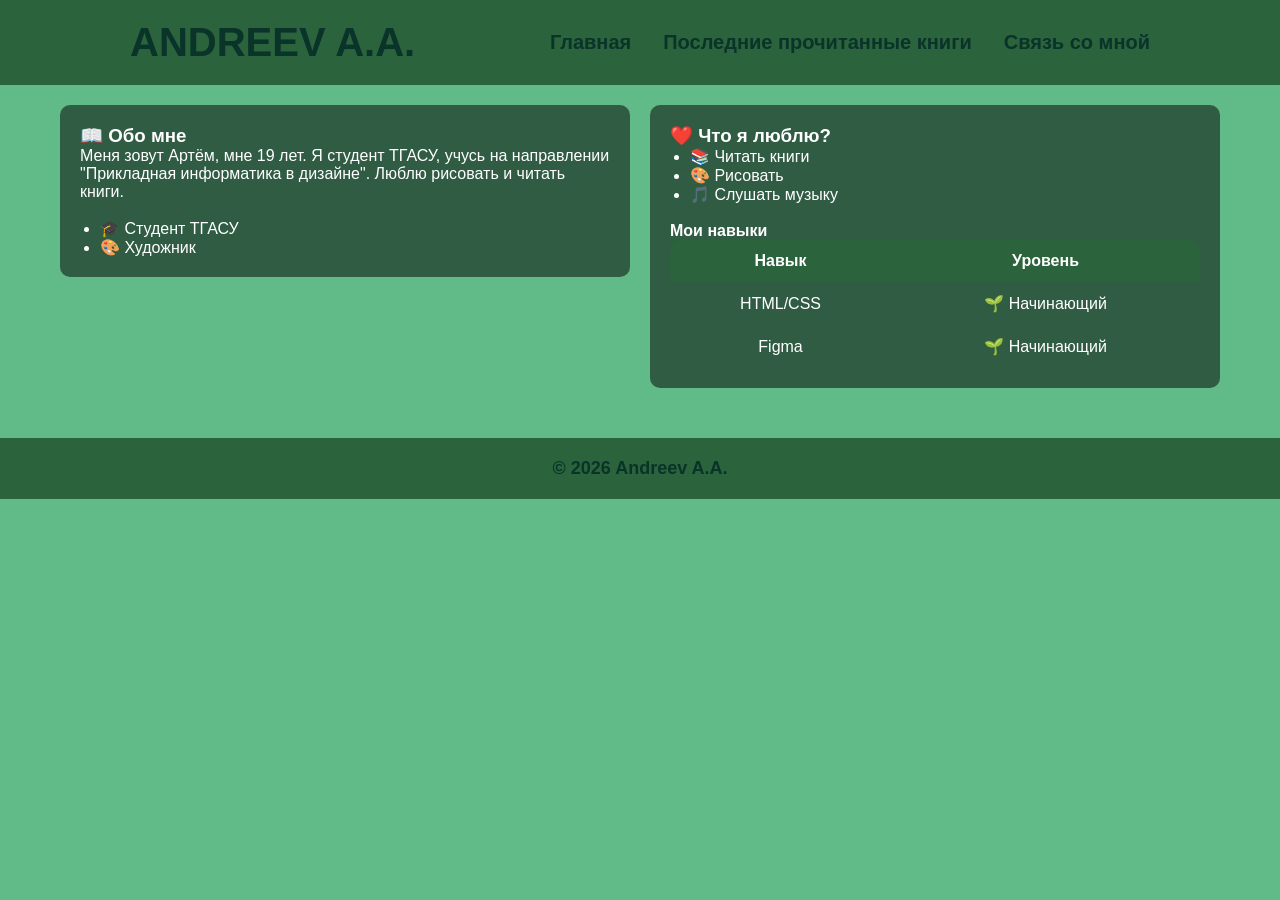
<file: index.html>
<!DOCTYPE html>
<html lang="ru">
<head>
    <meta charset="UTF-8">
    <meta name="viewport" content="width=device-width, initial-scale=1.0">
    <title>Главная | Книжный сайт</title>
    <link rel="stylesheet" href="style.css">
    <!-- link — подключает внешний CSS-файл со стилями -->
</head>
<body>

    <!-- ШАПКА САЙТА (header — семантический тег для шапки) -->
    <header class="header">
        <!-- class="header" — привязывает CSS-стили из файла style.css -->
        <div class="logo">
            <h1 class="logo_title">Andreev A.A.</h1>
            <!-- h1 — самый главный заголовок на странице -->
        </div>
        <!-- nav — семантический тег для навигации (меню) -->
        <nav class="menu">
            <ul>
                <!-- ul — ненумерованный список (маркированный) -->
                <li><a href="index.html">Главная</a></li>
                <!-- li — элемент списка, a — ссылка, href — куда ведёт ссылка -->
                <li><a href="book.html">Последние прочитанные книги</a></li>
                <li><a href="form.html">Связь со мной</a></li>
            </ul>
        </nav>
    </header>

    <!-- main — семантический тег для основного содержимого страницы -->
    <main class="container">
        <!-- container — контейнер, который центрирует и ограничивает ширину контента -->
        <div class="book-row">
            <!-- book-row — ряд из двух колонок (гибкая вёрстка) -->

            <!-- Левая колонка: обо мне -->
            <div class="book-col">
                <!-- book-col — колонка -->
                <div class="book-card">
                    <!-- book-card — карточка с информацией -->
                    <h3>📖 Обо мне</h3>
                    <!-- h3 — заголовок третьего уровня -->
                    <p>Меня зовут Артём, мне 19 лет. Я студент ТГАСУ, учусь на направлении "Прикладная информатика в дизайне". Люблю рисовать и читать книги.</p>
                    <!-- p — абзац текста -->
                    <br>
                    <!-- br — перенос строки (разрыв) -->
                    <ul>
                        <li>🎓 Студент ТГАСУ</li>
                        <li>🎨 Художник</li>
                    </ul>
                </div>
            </div>

            <!-- Правая колонка: что люблю -->
            <div class="book-col">
                <div class="book-card">
                    <h3>❤️ Что я люблю?</h3>
                    <ul>
                        <li>📚 Читать книги</li>
                        <li>🎨 Рисовать</li>
                        <li>🎵 Слушать музыку</li>
                    </ul>
                    
                    <br>
                    <h4>Мои навыки</h4>
                    <!-- h4 — заголовок четвёртого уровня -->
                    
                    <!-- skills-table — таблица с навыками -->
                    <table class="skills-table">
                        <!-- thead — шапка таблицы (заголовки колонок) -->
                        <thead>
                            <tr>
                                <th>Навык</th>   <!-- th — ячейка-заголовок (жирный текст) -->
                                <th>Уровень</th>
                            </tr>
                        </thead>
                        <!-- tbody — тело таблицы (основные строки) -->
                        <tbody>
                            <tr>
                                <td>HTML/CSS</td>  <!-- td — обычная ячейка -->
                                <td>🌱 Начинающий</td>
                            </tr>
                            <tr>
                                <td>Figma</td>
                                <td>🌱 Начинающий</td>
                            </tr>
                        </tbody>
                    </table>
                </div>
            </div>

        </div>
    </main>

    <!-- footer — семантический тег для подвала сайта -->
    <footer class="footer">
        <p>© 2026 Andreev A.A.</p>
        <!-- &copy; — HTML-сущность для символа авторского права © -->
    </footer>

</body>
</html>
</file>
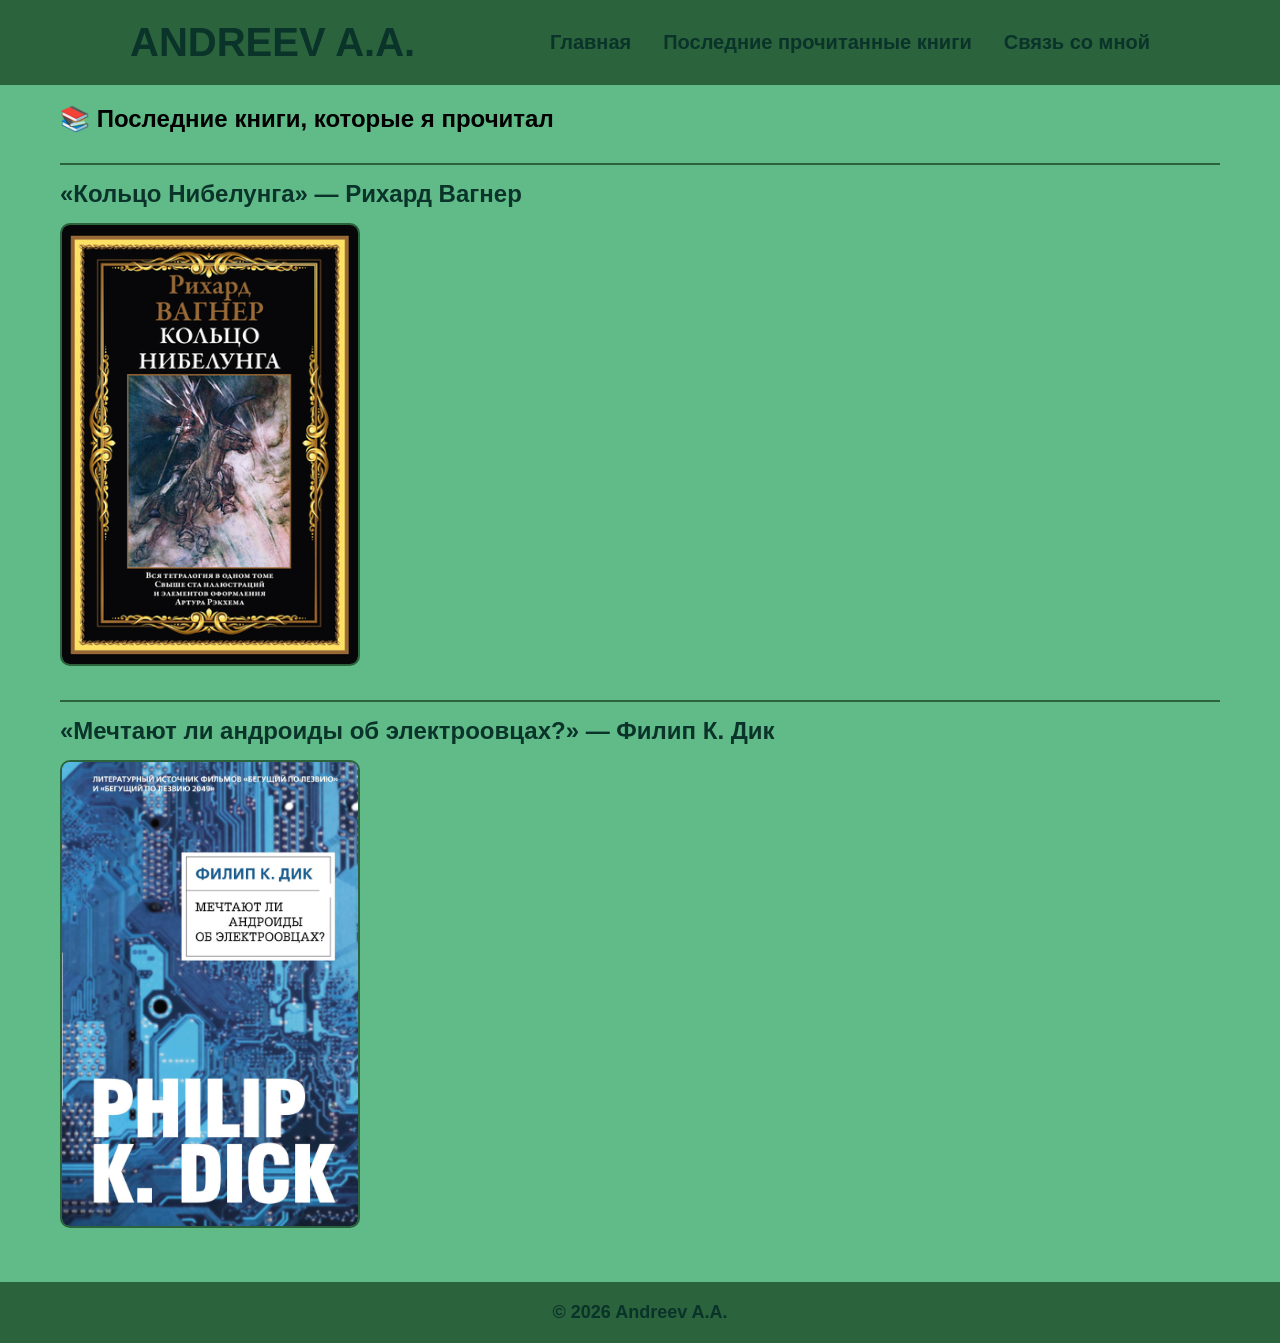
<file: book.html>
<!DOCTYPE html>
<html lang="ru">
<head>
    <meta charset="UTF-8">
    <meta name="viewport" content="width=device-width, initial-scale=1.0">
    <title>Мои книги | Andreev A.A.</title>
    <link rel="stylesheet" href="style.css">
</head>
<body>

    <header class="header">
        <div class="logo">
            <h1 class="logo_title">Andreev A.A.</h1>
        </div>
        <nav class="menu">
            <ul>
                <li><a href="index.html">Главная</a></li>
                <li><a href="book.html">Последние прочитанные книги</a></li>
                <li><a href="form.html">Связь со мной</a></li>
            </ul>
        </nav>
    </header>

    <main class="container">
        <h2>📚 Последние книги, которые я прочитал</h2>
        <!-- h2 — заголовок второго уровня -->

        <!-- КНИГА 1 -->
        <div class="book-item">
            <!-- book-item — блок с одной книгой -->
            <h3 class="book-title">«Кольцо Нибелунга» — Рихард Вагнер</h3>
            <!-- img — тег для вставки картинки -->
            <img class="book-cover" src="книга1.png" alt="Кольцо Нибелунга" width="300">
            <!-- src — путь к файлу картинки -->
            <!-- alt — альтернативный текст (показывается, если картинка не загрузилась, и для слабовидящих) -->
            <!-- width — ширина картинки в пикселях -->
        </div>

        <!-- КНИГА 2 -->
        <div class="book-item">
            <h3 class="book-title">«Мечтают ли андроиды об электроовцах?» — Филип К. Дик</h3>
            <img class="book-cover" src="книга2.jpg" alt="Мечтают ли андроиды" width="300">
        </div>
    </main>

    <footer class="footer">
        <p>© 2026 Andreev A.A.</p>
    </footer>

</body>
</html>
</file>
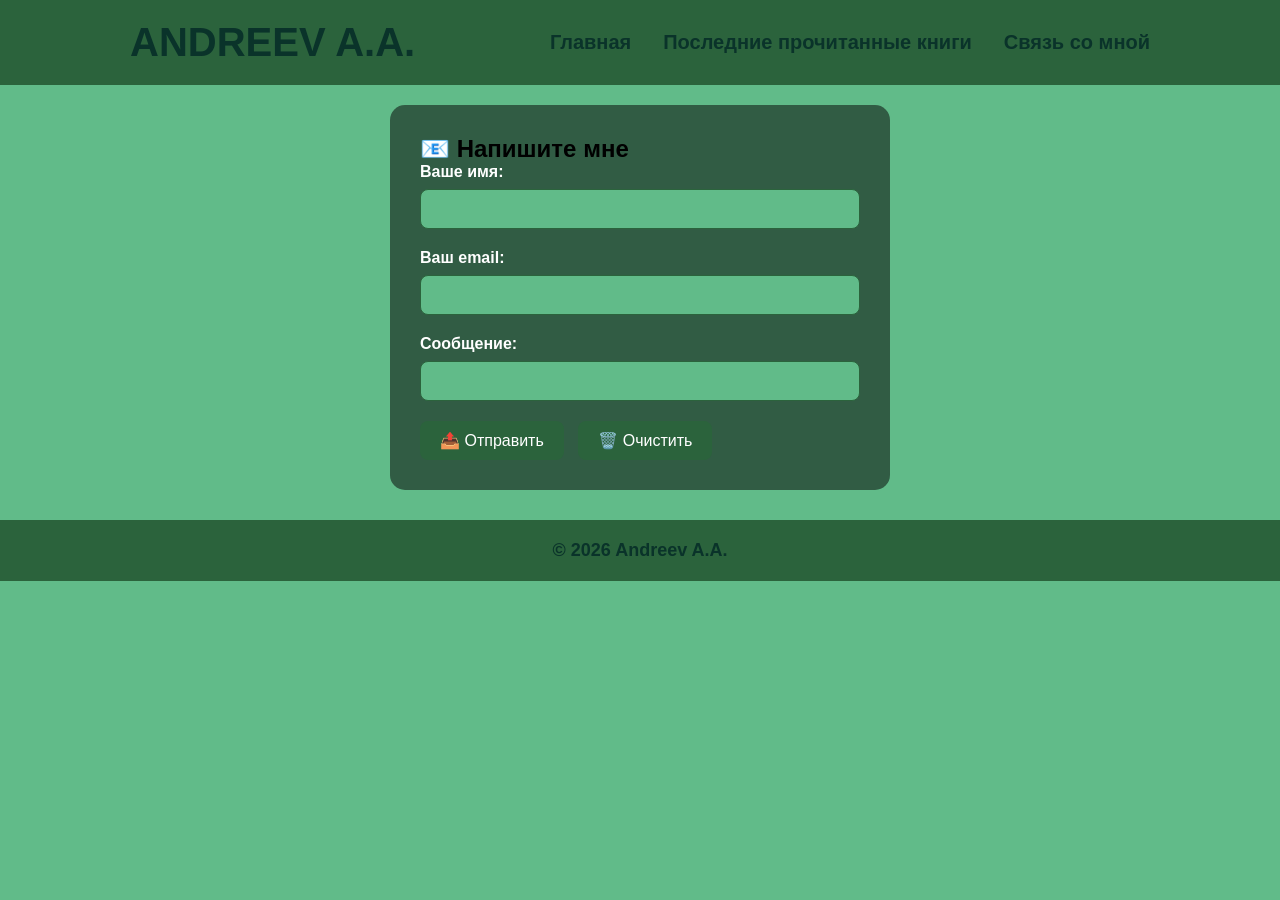
<file: form.html>
<!DOCTYPE html>
<html lang="ru">
<head>
    <meta charset="UTF-8">
    <meta name="viewport" content="width=device-width, initial-scale=1.0">
    <title>Связь со мной | Andreev A.A.</title>
    <link rel="stylesheet" href="style.css">
</head>
<body>

    <header class="header">
        <div class="logo">
            <h1 class="logo_title">Andreev A.A.</h1>
        </div>
        <nav class="menu">
            <ul>
                <li><a href="index.html">Главная</a></li>
                <li><a href="book.html">Последние прочитанные книги</a></li>
                <li><a href="form.html">Связь со мной</a></li>
            </ul>
        </nav>
    </header>

    <main>
        <div class="form-container">
            <!-- form-container — контейнер для формы -->
            <h2>📧 Напишите мне</h2>
            
            <!-- form — тег формы (группирует поля для отправки на сервер) -->
            <form>
                <!-- Поле 1: Имя -->
                <div class="form-field">
                    <!-- label — подпись к полю. for="name" связывает с полем, у которого id="name" -->
                    <label class="form-label" for="name">Ваше имя:</label>
                    <!-- input — поле ввода. type="text" — текстовое поле -->
                    <input class="form-input" type="text" id="name" name="name">
                    <!-- id — уникальный идентификатор (связан с label) -->
                    <!-- name — имя поля (отправляется на сервер) -->
                </div>

                <!-- Поле 2: Email -->
                <div class="form-field">
                    <label class="form-label" for="email">Ваш email:</label>
                    <!-- type="email" — поле для ввода email (проверяет, что введён email) -->
                    <input class="form-input" type="email" id="email" name="email">
                </div>

                <!-- Поле 3: Сообщение -->
                <div class="form-field">
                    <label class="form-label" for="message">Сообщение:</label>
                    <input class="form-input" type="text" id="message" name="message">
                </div>

                <!-- Кнопки -->
                <!-- type="submit" — кнопка отправки формы -->
                <button class="form-button" type="submit">📤 Отправить</button>
                <!-- type="reset" — кнопка очистки формы (сбрасывает все поля) -->
                <button class="form-button" type="reset">🗑️ Очистить</button>
            </form>
        </div>
    </main>

    <footer class="footer">
        <p>© 2026 Andreev A.A.</p>
    </footer>

</body>
</html>
</file>
<file: style.css>
/* ============================================
   ГЛОБАЛЬНЫЕ СТИЛИ (для всех страниц)
   ============================================ */

/* * — звёздочка выбирает ВСЕ элементы на странице */
* {
    margin: 0;           /* Убираем внешние отступы у ВСЕХ элементов */
    padding: 0;          /* Убираем внутренние отступы у ВСЕХ элементов */
    box-sizing: border-box;  /* Ширина элемента включает padding и border (чтобы вёрстка не ломалась) */
}

/* body — тег, который содержит всё содержимое страницы */
body {
    font-family: sans-serif;      /* Шрифт без засечек (Arial, Helvetica и т.д.) */
    background-color: #f5f5f5;    /* Светло-серый фон страницы */
}

/* body, html — сразу два тега */
body, html {
    max-width: 1440px;            /* Ширина страницы не больше 1440 пикселей */
    margin: 0 auto;               /* margin: 0 auto — центрирует блок (отступы слева и справа автоматические) */
    background-color: #61bb89;    /* Зелёный фон (виден по краям, когда экран шире 1440px) */
}

/* ===== ШАПКА САЙТА (HEADER) ===== */
.header {
    display: flex;                 /* Включаем гибкую вёрстку FLEXBOX */
    justify-content: space-between; /* Распределяет пространство: логотип слева, меню справа */
    align-items: center;           /* Выравнивает элементы по вертикали (по центру) */
    background-color: #2b633c;     /* Тёмно-зелёный фон шапки */
    padding: 20px 130px;           /* Внутренние отступы: сверху/снизу 20px, слева/справа 130px */
}

/* Логотип — элемент с классом logo_title */
.logo_title {
    font-family: 'Trebuchet MS', sans-serif;  /* Шрифт: сначала Trebuchet, если нет — любой sans-serif */
    font-size: 40px;               /* Размер шрифта 40 пикселей */
    text-transform: uppercase;     /* Превращает все буквы в ЗАГЛАВНЫЕ */
    color: #0a332a;                /* Цвет текста — очень тёмный зелёный */
}

/* Меню навигации — список ul внутри элемента с классом menu */
.menu ul {
    display: flex;                 /* Включаем flex — пункты меню встают в ряд */
    gap: 32px;                     /* Расстояние между пунктами меню 32 пикселя */
    list-style: none;              /* Убираем маркеры (точки) у списка */
}

/* Ссылки в меню — теги a внутри элемента с классом menu */
.menu a {
    font-family: "Montserrat", sans-serif;  /* Шрифт Montserrat или любой sans-serif */
    font-size: 20px;               /* Размер шрифта 20 пикселей */
    font-weight: 600;              /* Полужирный текст (400 — обычный, 700 — жирный) */
    color: #0a332a;                /* Цвет текста ссылок */
    text-decoration: none;         /* Убираем подчёркивание у ссылок */
}

/* :hover — псевдокласс, который срабатывает, когда курсор мыши НАВОДИТСЯ на элемент */
.menu a:hover {
    color: #9ec5a5;                /* При наведении цвет ссылки меняется на светло-зелёный */
}

/* ===== ОСНОВНОЙ КОНТЕЙНЕР ===== */
.container {
    max-width: 1200px;             /* Ширина контента не больше 1200 пикселей */
    margin: 0 auto;                /* Центрирует блок на странице */
    padding: 20px;                 /* Внутренние отступы со всех сторон по 20px */
}

/* ===== СЕТКА (ДВЕ КОЛОНКИ РЯДОМ) ===== */
/* Родительский контейнер для колонок */
.book-row {
    display: flex;                 /* Включаем гибкую вёрстку для колонок */
    flex-wrap: wrap;               /* Если не помещаются — переносим колонки на новую строку (для телефонов) */
    gap: 20px;                     /* Расстояние между колонками 20px */
}

/* Каждая колонка */
.book-col {
    flex: 1;                       /* flex: 1 — колонки занимают всё доступное пространство (одинаковой ширины) */
    min-width: 250px;              /* Минимальная ширина колонки 250px. Если экран уже, колонки встают друг под друга */
}

/* ===== КАРТОЧКИ (ОБО МНЕ, ХОББИ, НАВЫКИ) ===== */
.book-card {
    background-color: #315c44;     /* Тёмно-зелёный фон карточки */
    padding: 20px;                 /* Внутренние отступы внутри карточки */
    border-radius: 10px;           /* Скругляем углы на 10 пикселей */
    color: white;                  /* Белый цвет текста внутри карточки */
}

/* Списки внутри карточек */
.book-card ul {
    text-align: left;              /* Выравниваем текст списка влево (а не по центру, как у родителя) */
    padding-left: 20px;            /* Сдвигаем маркеры списка вправо на 20px */
}

/* ===== ТАБЛИЦА НАВЫКОВ ===== */
.skills-table {
    width: 100%;                   /* Таблица на всю ширину родителя */
    border-collapse: collapse;     /* Убираем двойные границы между ячейками */
    background-color: #315c44;     /* Фон таблицы */
    border-radius: 10px;           /* Скругляем углы таблицы */
    overflow: hidden;              /* Обрезаем содержимое, вылезающее за скруглённые углы */
}

/* Все ячейки таблицы (и заголовки, и обычные) */
.skills-table th,
.skills-table td {
    padding: 12px;                 /* Внутренние отступы внутри ячеек */
    text-align: center;            /* Выравнивание текста по центру */
}

/* Заголовки таблицы (шапка) */
.skills-table th {
    background-color: #2b633c;     /* Более тёмный фон для заголовков */
}

/* ===== СТРАНИЦА С КНИГАМИ ===== */
/* Каждый блок с книгой */
.book-item {
    margin-top: 30px;              /* Отступ сверху от предыдущего элемента 30px */
    padding-top: 15px;             /* Внутренний отступ сверху 15px */
    border-top: 2px solid #2b633c; /* Верхняя рамка: толщина 2px, сплошная, цвет #2b633c */
}

/* Название книги */
.book-title {
    font-size: 24px;               /* Размер шрифта 24 пикселя */
    margin-bottom: 15px;           /* Отступ снизу 15px */
    color: #0a332a;                /* Цвет текста — тёмно-зелёный */
}

/* Обложка книги */
.book-cover {
    max-width: 300px;              /* Картинка не шире 300 пикселей */
    height: auto;                  /* Высота подстраивается автоматически (сохраняются пропорции) */
    border: 2px solid #2b633c;     /* Рамка вокруг картинки: 2px, сплошная, зелёная */
    border-radius: 10px;           /* Скругляем углы картинки */
}

/* ===== ФОРМА ОБРАТНОЙ СВЯЗИ ===== */
/* Контейнер формы */
.form-container {
    max-width: 500px;              /* Ширина формы не больше 500px */
    margin: 20px auto;             /* Отступ сверху 20px, авто-отступы центрируют форму */
    background-color: #315c44;     /* Тёмно-зелёный фон */
    padding: 30px;                 /* Внутренние отступы со всех сторон по 30px */
    border-radius: 15px;           /* Сильное скругление углов (15px) */
}

/* Каждое поле формы (группа: подпись + поле ввода) */
.form-field {
    margin-bottom: 20px;           /* Отступ снизу между полями формы */
}

/* Подпись к полю ввода */
.form-label {
    display: block;                /* Заставляет подпись занимать всю ширину (чтобы поле было под ней) */
    margin-bottom: 8px;            /* Отступ от подписи до поля ввода */
    color: white;                  /* Белый цвет подписи */
    font-weight: bold;             /* Жирный текст */
}

/* Поле ввода */
.form-input {
    width: 100%;                   /* Поле занимает всю ширину родителя */
    padding: 10px;                 /* Внутренние отступы (чтобы текст не прилипал к краям) */
    border: 1px solid #2b633c;     /* Тонкая рамка 1px, зелёная */
    border-radius: 8px;            /* Скруглённые углы */
    background-color: #61bb89;     /* Фон поля ввода — светло-зелёный */
    font-size: 16px;               /* Размер шрифта внутри поля */
}

/* Кнопки формы (Отправить, Очистить) */
.form-button {
    padding: 10px 20px;            /* Внутренние отступы: сверху/снизу 10px, слева/справа 20px */
    margin-right: 10px;            /* Отступ справа (чтобы кнопки не слипались) */
    background-color: #2b633c;     /* Тёмно-зелёный фон кнопки */
    color: white;                  /* Белый цвет текста на кнопке */
    border: none;                  /* Убираем стандартную рамку кнопки */
    border-radius: 8px;            /* Скругляем углы кнопки */
    cursor: pointer;               /* При наведении курсор меняется на руку (указывает, что можно нажать) */
    font-size: 16px;               /* Размер шрифта на кнопке */
}

/* При наведении мыши на кнопку */
.form-button:hover {
    background-color: #9ec5a5;     /* Фон становится светло-зелёным */
    color: #0a332a;                /* Текст становится тёмно-зелёным */
}

/* ===== ПОДВАЛ (FOOTER) ===== */
.footer {
    background-color: #2b633c;     /* Тёмно-зелёный фон подвала */
    text-align: center;            /* Текст по центру */
    padding: 20px;                 /* Внутренние отступы 20px со всех сторон */
    margin-top: 30px;              /* Отступ сверху от контента до подвала */
    font-size: 18px;               /* Размер шрифта 18 пикселей */
    font-weight: 600;              /* Полужирный текст */
    color: #0a332a;                /* Цвет текста — тёмно-зелёный */
}
</file>
